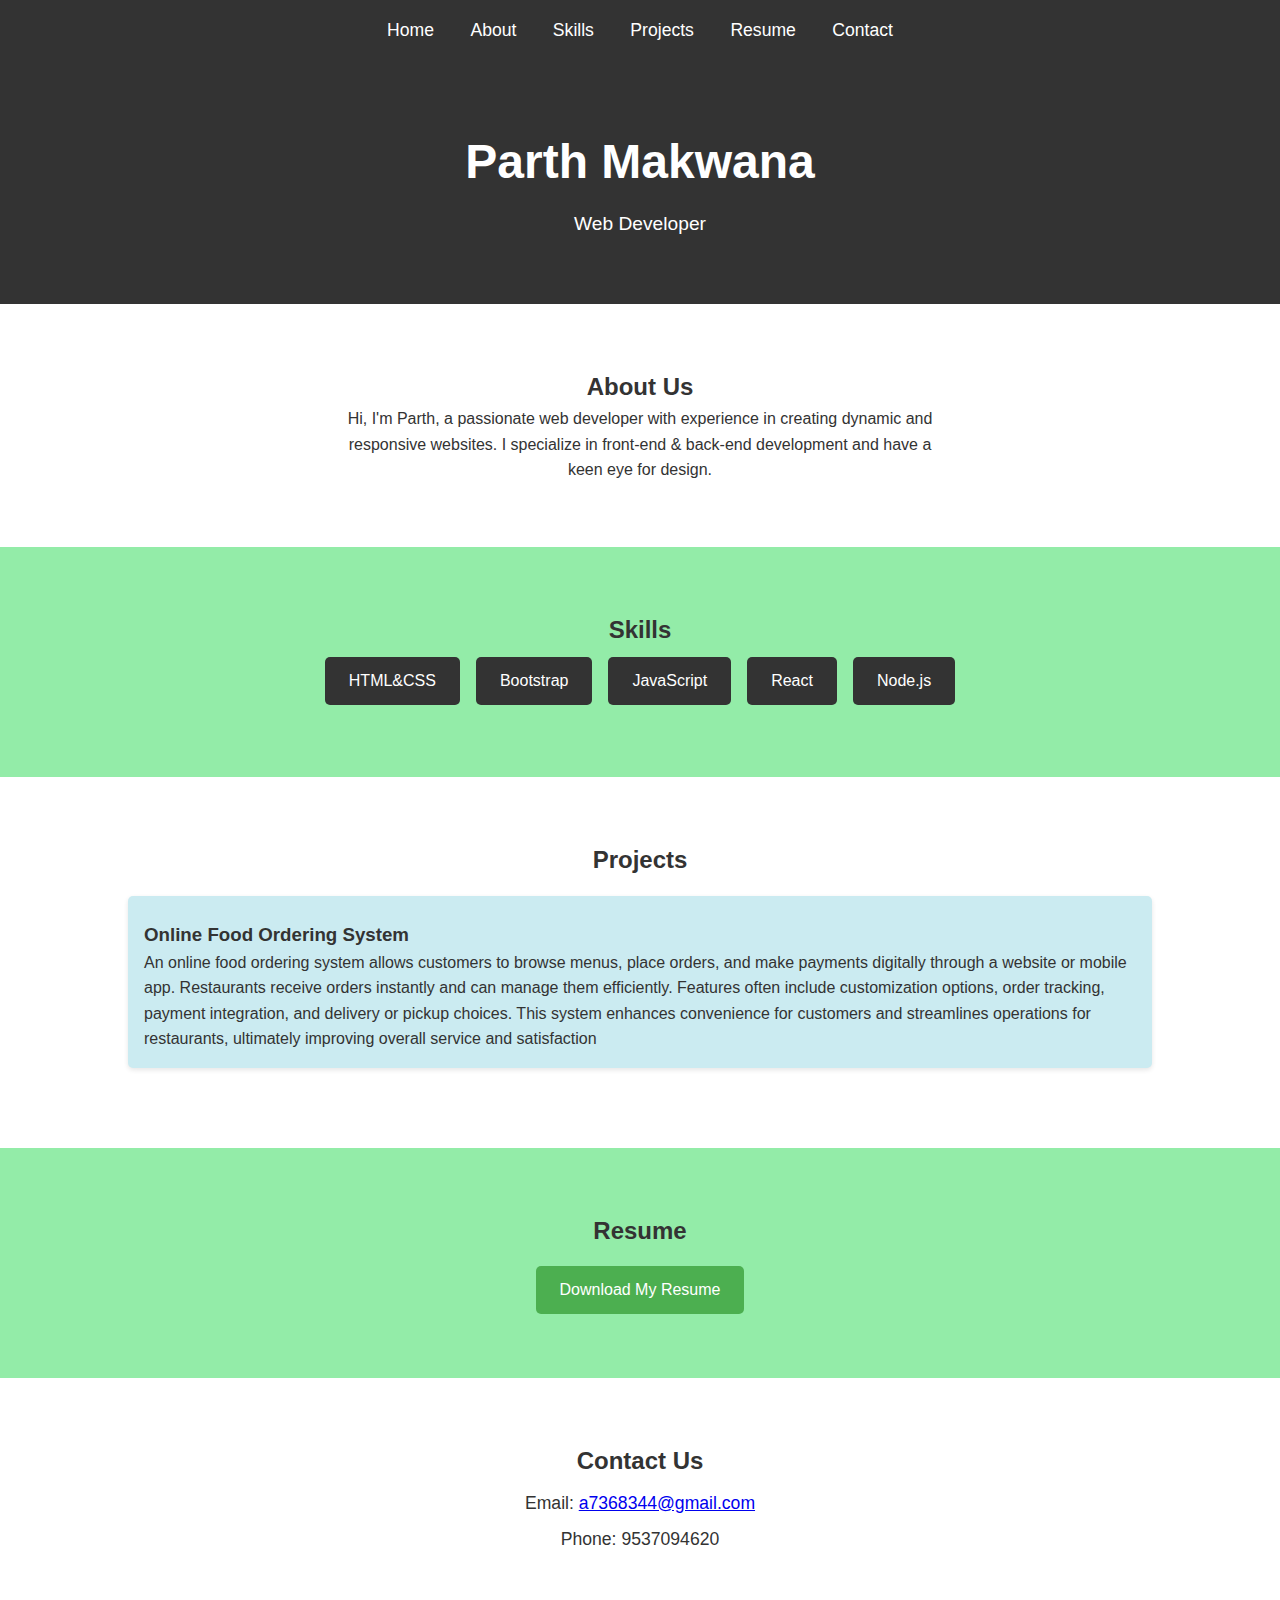
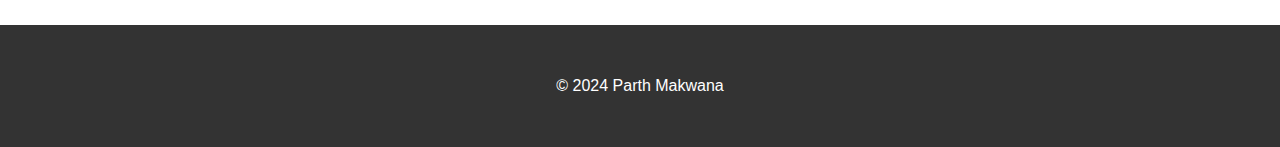
<file: PORTFOLIO/Portfolio.html>
<!DOCTYPE html>
<html lang="en">
<head>
    <meta charset="UTF-8">
    <meta name="viewport" content="width=device-width, initial-scale=1.0">
    <title>My Portfolio</title>
    <link rel="stylesheet" href="style.css">
</head>
<body>
    <nav>
        <ul>
            <li><a href="#home">Home</a></li>
            <li><a href="#about">About</a></li>
            <li><a href="#skills">Skills</a></li>
            <li><a href="#projects">Projects</a></li>
            <li><a href="#resume">Resume</a></li>
            <li><a href="#contact">Contact</a></li>
        </ul>
    </nav>

    <!-- Header Section -->
    <header id="home">
        <div class="container">
            <h1>Parth Makwana</h1>
            <p>Web Developer</p>
        </div>
    </header>
    <!-- About Section -->
    <section id="about">
        <div class="container">
            <h2>About Us</h2>
            <p> Hi, I'm Parth, a passionate web developer with experience in creating dynamic and responsive websites. 
                I specialize in front-end & back-end development and have a keen eye for design. 
                </p>
        </div>
    </section>

    <!-- Skills Section -->
    <section id="skills">
        <div class="container">
            <h2>Skills</h2>
            <ul>

                <li>HTML&CSS</li>
                <li>Bootstrap</li>
                <li>JavaScript</li>
                <li>React</li>
                <li>Node.js</li>
            </ul>
        </div>
    </section>

    <!-- Projects Section -->
    <section id="projects">
        <div class="container">
            <h2>Projects</h2>
            <div class="project">
                <h3>Online Food Ordering System</h3>
                <p>An online food ordering system allows customers to browse menus, place orders,
                    and make payments digitally through a website or mobile app. Restaurants receive
                    orders instantly and can manage them efficiently. Features often include
                    customization options, order tracking, payment integration, and delivery or pickup
                    choices. This system enhances convenience for customers and streamlines
                    operations for restaurants, ultimately improving overall service and satisfaction</p>
            </div>
        </div>
    </section>

    <!-- Resume Section -->
    <section id="resume">
        <div class="container">
            <h2>Resume</h2>
            <a href="RESUME.pdf" download="Resume.pdf" class="download-resume">Download My Resume</a>
        </div>
    </section>

    <!-- Contact Section -->
    <section id="contact">
        <div class="container">
            <h2> Contact Us </h2>
            <p>Email: <a href="a7368344@gmail.com">a7368344@gmail.com</a></p>
            <p>Phone: 9537094620</p>
        </div>
    </section>

    <!-- Footer -->
    <footer>
        <div class="container">
            <p>&copy; 2024 Parth Makwana</p>
        </div>
    </footer>

</body>
</html>
</file>
<file: PORTFOLIO/style.css>
/* Reset some default styles */
* {
    margin: 0;
    padding: 0;
    box-sizing: border-box;
}

body {
    font-family: Arial, sans-serif;
    line-height: 1.6;
    background: #f4f4f4;
    color: #333;
    scroll-behavior: smooth;
}

/* Navigation Styles */
nav {
    background: #333;
    padding: 1rem;
    text-align: center;
    position: sticky;
    top: 0;
    z-index: 1000;
}

nav ul {
    list-style: none;
}

nav ul li {
    display: inline;
    margin: 0 1rem;
}

nav ul li a {
    color: #fff;
    text-decoration: none;
    font-size: 1.1rem;
}

nav ul li a:hover {
    text-decoration: underline;
}

/* Container */
.container {
    width: 80%;
    margin: 0 auto;
    padding: 2rem 0;
    text-align: center;
}

/* Header Styles */
header {
    background: #333;
    color: #fff;
    padding: 2rem 0;
    text-align: center;
}

header h1 {
    font-size: 3rem;
    margin-bottom: 0.5rem;
}

header p {
    font-size: 1.2rem;
}

/* About Section */
#about {
    background: #fff;
    padding: 2rem 0;
}

#about .profile-img {
    border-radius: 150%;
    width: 150px;
    height: 150px;
    object-fit: cover;
    margin-bottom: 1rem;
}

#about p {
    max-width: 600px;
    margin: 0 auto;
}

/* Skills Section */
#skills {
    background: #93eca8;
    padding: 2rem 0;
}

#skills ul {
    list-style: none;
    display: flex;
    flex-wrap: wrap;
    justify-content: center;
}

#skills ul li {
    background: #333;
    color: #fff;
    margin: 0.5rem;
    padding: 0.7rem 1.5rem;
    border-radius: 5px;
    font-size: 1rem;
}

/* Projects Section */
#projects {
    background: #fff;
    padding: 2rem 0;
}

.project {
    background: #cbebf1;
    margin: 1rem 0;
    padding: 1rem;
    border-radius: 5px;
    box-shadow: 0 2px 5px rgba(0, 0, 0, 0.1);
    text-align: left;
}
.project h3 {
    margin-top: 0.5rem;
}

/* Resume Section */
#resume {
    background: #93eca8;
    padding: 2rem 0;
}

.download-resume {
    display: inline-block;
    margin-top: 1rem;
    padding: 0.7rem 1.5rem;
    background: #4CAF50;
    color: #fff;
    text-decoration: none;
    font-size: 1rem;
    border-radius: 5px;
    transition: background 0.3s;
}

.download-resume:hover {
    background: #45a049;
}

/* Contact Section */
#contact {
    background: #fff;
    padding: 2rem 0;
}

#contact p {
    font-size: 1.1rem;
    margin: 0.5rem 0;
}

/* Footer Styles */
footer {
    background: #333;
    color: #fff;
    padding: 1rem 0;
    text-align: center;
}

/* Responsive Styles */
@media (max-width: 768px) {
    header h1 {
        font-size: 2rem;
    }

    header p {
        font-size: 1rem;
    }

    .container {
        width: 90%;
    }

    #about .profile-img {
        width: 100px;
        height: 100px;
    }

    #skills ul {
        flex-direction: column;
    }

    .project {
        text-align: center;
    }

    .project img {
        max-width: 100%;
    }
}
</file>
